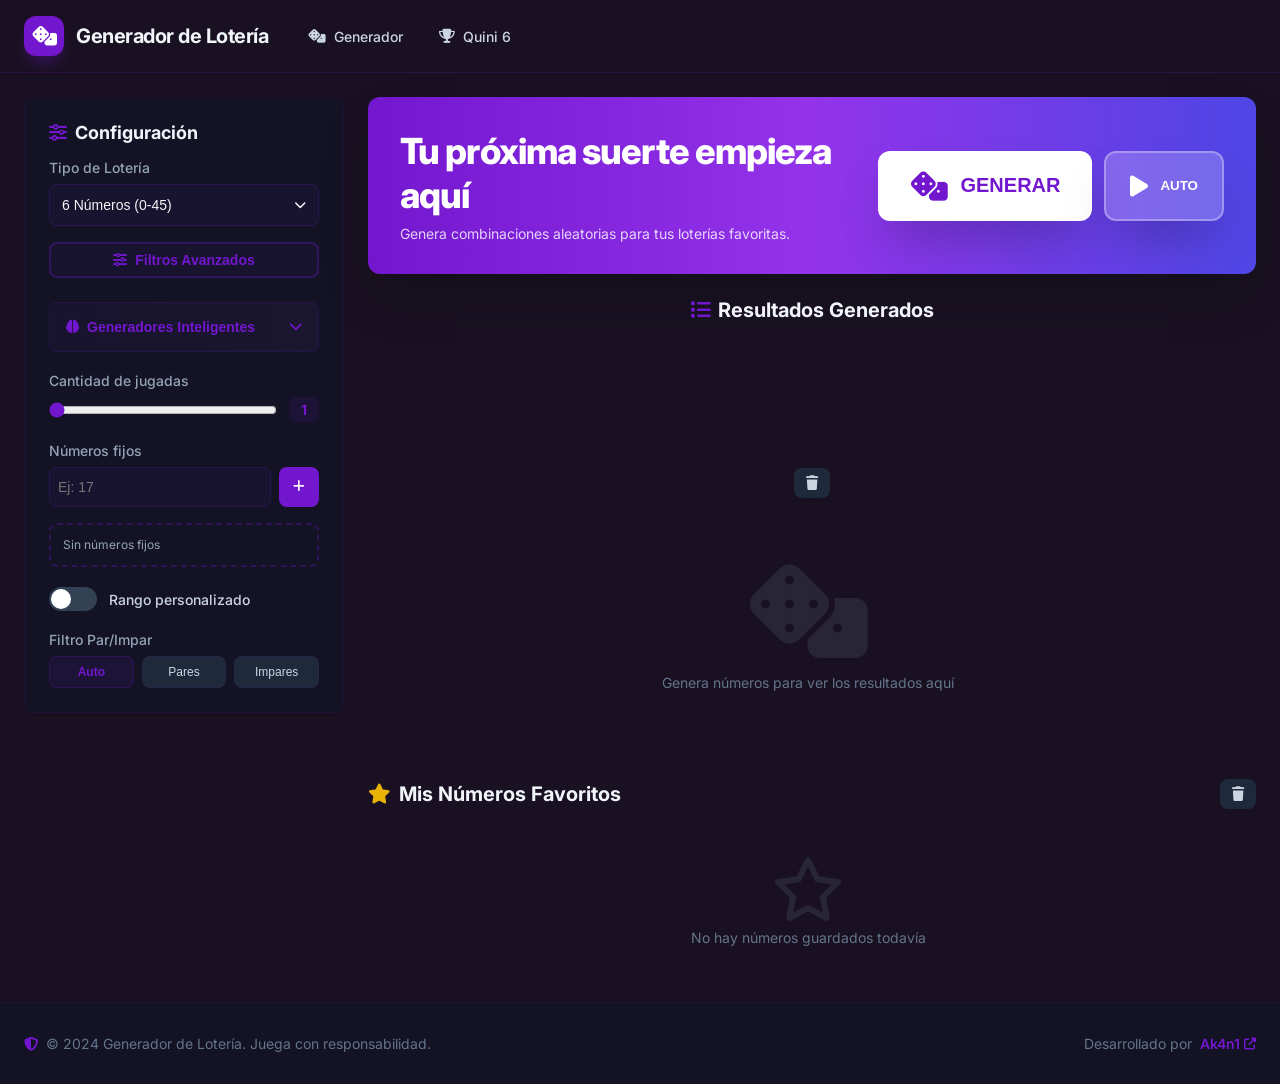
<file: index.html>
<!DOCTYPE html>
<html class="dark" lang="es">
<head>
    <meta charset="utf-8"/>
    <meta content="width=device-width, initial-scale=1.0" name="viewport"/>
    <title>Generador de Números - Lotería Argentina</title>
    
    <!-- Favicon -->
    <link rel="icon" type="image/x-icon" href="gl.ico">
    <link rel="shortcut icon" type="image/x-icon" href="gl.ico">
    
    <!-- Meta tags SEO -->
    <meta name="description" content="Generador inteligente de números para loterías argentinas. Algoritmos probabilísticos basados en datos históricos para Quini 6, Quiniela y más.">
    <meta name="keywords" content="lotería argentina, quini 6, quiniela, generador números, algoritmos probabilísticos, números inteligentes">
    <meta name="author" content="Ak4n1">
    <meta name="robots" content="index, follow">
    
    <!-- Open Graph / Facebook -->
    <meta property="og:type" content="website">
    <meta property="og:url" content="https://ak4n1.github.io/quinela-automatica/">
    <meta property="og:title" content="Generador de Números - Lotería Argentina">
    <meta property="og:description" content="Generador inteligente de números para loterías argentinas con algoritmos probabilísticos basados en datos históricos.">
    <meta property="og:image" content="https://ak4n1.github.io/quinela-automatica/gl.ico">
    
    <!-- Twitter -->
    <meta property="twitter:card" content="summary_large_image">
    <meta property="twitter:url" content="https://ak4n1.github.io/quinela-automatica/">
    <meta property="twitter:title" content="Generador de Números - Lotería Argentina">
    <meta property="twitter:description" content="Generador inteligente de números para loterías argentinas con algoritmos probabilísticos basados en datos históricos.">
    <meta property="twitter:image" content="https://ak4n1.github.io/quinela-automatica/gl.ico">
    
    <!-- Theme color -->
    <meta name="theme-color" content="#7317cf">
    <meta name="msapplication-TileColor" content="#7317cf">
    
    <link href="https://fonts.googleapis.com/css2?family=Inter:wght@400;500;600;700&display=swap" rel="stylesheet"/>
    <link rel="stylesheet" href="https://cdnjs.cloudflare.com/ajax/libs/font-awesome/6.5.1/css/all.min.css"/>
    <link rel="stylesheet" href="css/styles.css"/>
</head>
<body>
    <div class="main-container">
        <header class="header">
            <div class="header-content">
                <div class="logo-container">
                    <div class="logo-icon">
                        <i class="fas fa-dice"></i>
                    </div>
                    <h2 class="logo-text">Generador de Lotería</h2>
                </div>
                
                <!-- Navbar -->
                <nav class="nav">
                    <a href="index.html" class="nav-link">
                        <i class="fas fa-dice"></i>
                        <span>Generador</span>
                    </a>
                    <a href="quini6.html" class="nav-link">
                        <i class="fas fa-trophy"></i>
                        <span>Quini 6</span>
                    </a>
                </nav>
            </div>
        </header>

        <main class="main-content">
            <!-- Sidebar de Configuración -->
            <aside class="sidebar">
                <div class="config-card">
                    <h3 class="config-title">
                        <i class="fas fa-sliders text-primary"></i>
                        Configuración
                    </h3>
                    <div class="config-sections">
                        <!-- Tipo de Lotería -->
                        <div class="config-section">
                            <label class="config-label">Tipo de Lotería</label>
                            <div id="tipo-loteria-container"></div>
                            <!-- Botón Filtros Avanzados (solo para 6 números) -->
                            <button id="btn-filtros-avanzados" class="btn-filtros-avanzados hidden">
                                <i class="fas fa-sliders-h"></i>
                                Filtros Avanzados
                            </button>
                            
                            <!-- Generadores Inteligentes (solo para 6 números) -->
                            <div id="generadores-inteligentes" class="generadores-container hidden">
                                <div class="generadores-card">
                                    <button id="btn-toggle-generadores" class="generadores-toggle">
                                        <div class="generadores-toggle-content">
                                            <i class="fas fa-brain text-primary"></i>
                                            <h4 class="generadores-title">Generadores Inteligentes</h4>
                                        </div>
                                        <i id="icono-acordeon" class="fas fa-chevron-down text-primary generadores-chevron"></i>
                                    </button>
                                    <div id="contenido-generadores" class="generadores-content hidden">
                                        <!-- Advertencia importante -->
                                        <div class="warning-box">
                                            <div class="warning-content">
                                                <i class="fas fa-exclamation-triangle warning-icon"></i>
                                                <div class="warning-text">
                                                    <div class="warning-title">Importante:</div>
                                                    <div>Los algoritmos analizan datos históricos. Cada sorteo es independiente y aleatorio.</div>
                                                </div>
                                            </div>
                                        </div>
                                        
                                        <div class="generadores-grid">
                                            <button id="btn-frecuencia-alta" class="btn-generador" title="Números que salen más seguido">
                                                <i class="fas fa-fire text-red-500"></i> Números Calientes
                                            </button>
                                            <button id="btn-frecuencia-baja" class="btn-generador" title="Números que salen menos">
                                                <i class="fas fa-icicles text-blue-400"></i> Números Fríos
                                            </button>
                                            <button id="btn-temporal-ascendente" class="btn-generador" title="Números en tendencia ascendente">
                                                <i class="fas fa-arrow-trend-up text-green-500"></i> Tendencia Ascendente
                                            </button>
                                            <button id="btn-temporal-descendente" class="btn-generador" title="Números en tendencia descendente">
                                                <i class="fas fa-arrow-trend-down text-red-400"></i> Tendencia Descendente
                                            </button>
                                            <button id="btn-distribucion" class="btn-generador" title="Distribución balanceada por rangos">
                                                <i class="fas fa-scale-balanced text-purple-500"></i> Distribución Balanceada
                                            </button>
                                            <button id="btn-hibrido-equilibrado" class="btn-generador" title="Combina frecuencia + temporal + distribución">
                                                <i class="fas fa-bullseye text-primary"></i> Híbrido Equilibrado
                                            </button>
                                            <button id="btn-hibrido-agresivo" class="btn-generador" title="Prioriza tendencias recientes">
                                                <i class="fas fa-rocket text-orange-500"></i> Híbrido Agresivo
                                            </button>
                                            <button id="btn-anti-crowd" class="btn-generador" title="Evita patrones comunes para reducir competencia">
                                                <i class="fas fa-user-ninja text-indigo-500"></i> Anti-Multitud
                                            </button>
                                        </div>
                                        <div id="loading-generador" class="loading-generador hidden">
                                            <i class="fas fa-spinner fa-spin"></i>
                                            Generando números inteligentes...
                                        </div>
                                    </div>
                                </div>
                            </div>
                        </div>

                        <!-- Cantidad de Jugadas -->
                        <div class="config-section">
                            <label class="config-label">Cantidad de jugadas</label>
                            <div class="slider-container">
                                <input id="cantidad-jugadas" class="slider" max="50" min="1" type="range" value="1"/>
                                <span id="cantidad-display" class="slider-value">1</span>
                            </div>
                        </div>

                        <!-- Números Fijos -->
                        <div class="config-section">
                            <label class="config-label">Números fijos</label>
                            <div class="numeros-fijos-input">
                                <input id="input-numero-fijo" type="text" placeholder="Ej: 17" class="numero-fijo-input"/>
                                <button id="btn-agregar-fijo" class="btn-agregar-fijo">
                                    <i class="fas fa-plus"></i>
                                </button>
                            </div>
                            <div id="lista-numeros-fijos" class="numeros-fijos-lista">
                                <span class="numeros-fijos-empty">Sin números fijos</span>
                            </div>
                        </div>

                        <!-- Rango Personalizado -->
                        <div class="config-section">
                            <label class="checkbox-container">
                                <input id="usar-rango" class="checkbox-input" type="checkbox"/>
                                <span class="checkbox-slider"></span>
                                <span class="checkbox-label">Rango personalizado</span>
                            </label>
                            <div id="rango-container" class="rango-inputs hidden">
                                <div class="flex items-center gap-2">
                                    <span class="text-xs text-slate-500 dark:text-slate-400 w-12">Desde:</span>
                                    <input id="rango-min" type="number" placeholder="Mín" class="rango-input"/>
                                </div>
                                <div class="flex items-center gap-2">
                                    <span class="text-xs text-slate-500 dark:text-slate-400 w-12">Hasta:</span>
                                    <input id="rango-max" type="number" placeholder="Máx" class="rango-input"/>
                                </div>
                            </div>
                        </div>

                        <!-- Filtro Par/Impar -->
                        <div class="config-section">
                            <label class="config-label">Filtro Par/Impar</label>
                            <div class="filtro-buttons">
                                <button id="filtro-auto" class="filtro-btn filtro-active">Auto</button>
                                <button id="filtro-pares" class="filtro-btn">Pares</button>
                                <button id="filtro-impares" class="filtro-btn">Impares</button>
                            </div>
                        </div>
                    </div>
                </div>
            </aside>

            <section class="main-section">
                <!-- Hero Section -->
                <div class="hero">
                    <div class="hero-content">
                        <h1 class="hero-title">Tu próxima suerte empieza aquí</h1>
                        <p class="hero-subtitle">Genera combinaciones aleatorias para tus loterías favoritas.</p>
                    </div>
                    <div class="hero-buttons">
                        <button id="btn-generar" class="btn-primary">
                            <i class="fas fa-dice hero-icon"></i>
                            GENERAR
                        </button>
                        <button id="btn-auto-generar" class="btn-secondary">
                            <i id="auto-icon" class="fas fa-play auto-icon"></i>
                            <span id="auto-text">AUTO</span>
                        </button>
                    </div>
                </div>

                <!-- Resultados -->
                <div class="results-section" >
                    <div class="results-header">
                        <h3 class="results-title">
                            <i class="fas fa-list text-primary"></i>
                            Resultados Generados
                        </h3>
                        <button id="btn-limpiar" class="btn-action">
                            <i class="fas fa-trash"></i>
                        </button>
                    </div>
                    <div id="resultados-container" class="results-container custom-scrollbar" >
                        <div class="empty-state">
                            <i class="fas fa-dice empty-icon"></i>
                            <p>Genera números para ver los resultados aquí</p>
                        </div>
                    </div>
                </div>

                <!-- Favoritos -->
                <div class="favorites-section">
                    <div class="results-header favorites-header">
                        <h3 class="results-title">
                            <i class="fas fa-star star-icon"></i>
                            Mis Números Favoritos
                        </h3>
                        <button id="btn-limpiar-guardados" class="btn-action"><i class="fas fa-trash"></i></button>
                    </div>
                    <div id="guardados-container" class="favorites-container custom-scrollbar">
                        <div class="empty-state">
                            <i class="far fa-star empty-icon"></i>
                            <p>No hay números guardados todavía</p>
                        </div>
                    </div>
                </div>
            </section>
        </main>

        <footer class="footer">
            <div class="footer-content">
                <div class="footer-text">
                    <i class="fas fa-shield-alt text-primary"></i>
                    © 2024 Generador de Lotería. Juega con responsabilidad.
                </div>
                <div class="footer-text">
                    Desarrollado por 
                    <a href="https://ak4n1.site" target="_blank" rel="noopener noreferrer" class="footer-link">
                        Ak4n1
                        <i class="fas fa-external-link-alt text-xs"></i>
                    </a>
                </div>
            </div>
        </footer>
    </div>

    <script type="module" src="js/main.js"></script>
</body>
</html>
</file>
<file: css/styles.css>
/* Reset y base */
* {
    margin: 0;
    padding: 0;
    box-sizing: border-box;
}

html {
    background-color: #191121;
}

html.dark {
    background-color: #191121;
}

body {
    font-family: 'Inter', sans-serif;
    background-color: #f7f6f8;
    color: #0f172a;
    min-height: 100vh;
}

.dark body {
    background-color: #191121;
    color: #f1f5f9;
}

/* Variables CSS */
:root {
    --primary: #7317cf;
    --background-dark: #191121;
    --background-light: #f7f6f8;
    --slate-50: #f8fafc;
    --slate-100: #f1f5f9;
    --slate-200: #e2e8f0;
    --slate-300: #cbd5e1;
    --slate-400: #94a3b8;
    --slate-500: #64748b;
    --slate-600: #475569;
    --slate-700: #334155;
    --slate-800: #1e293b;
    --slate-900: #0f172a;
    --yellow-50: #fefce8;
    --yellow-200: #fde047;
    --yellow-400: #facc15;
    --yellow-600: #ca8a04;
    --yellow-700: #a16207;
    --yellow-800: #854d0e;
    --yellow-900: #713f12;
    --orange-500: #f97316;
    --red-400: #f87171;
    --red-500: #ef4444;
    --green-500: #22c55e;
    --blue-400: #60a5fa;
    --purple-500: #a855f7;
    --purple-600: #9333ea;
    --indigo-500: #6366f1;
    --indigo-600: #4f46e5;
}

/* Scrollbar personalizado */
.custom-scrollbar::-webkit-scrollbar { 
    width: 6px; 
}

.custom-scrollbar::-webkit-scrollbar-track { 
    background: transparent; 
}

.custom-scrollbar::-webkit-scrollbar-thumb { 
    background: #362447; 
    border-radius: 10px; 
}

/* Animaciones */
@keyframes slideIn {
    from { transform: translateX(100%); opacity: 0; }
    to { transform: translateX(0); opacity: 1; }
}

@keyframes slideOut {
    from { transform: translateX(0); opacity: 1; }
    to { transform: translateX(100%); opacity: 0; }
}

/* Layout principal */
.main-container {
    position: relative;
    display: flex;
    min-height: 100vh;
    width: 100%;
    flex-direction: column;
    overflow-x: hidden;
}

.header {
    display: flex;
    align-items: center;
    border-bottom: 1px solid rgba(115, 23, 207, 0.2);
    background-color: var(--background-light);
    padding: 1rem 1.5rem;
    position: sticky;
    top: 0;
    z-index: 50;
    backdrop-filter: blur(12px);
}

.dark .header {
    background-color: var(--background-dark);
}

.header-content {
    display: flex;
    align-items: center;
    gap: 1.5rem;
}

.logo-container {
    display: flex;
    align-items: center;
    gap: 0.75rem;
}

.logo-icon {
    display: flex;
    height: 2.5rem;
    width: 2.5rem;
    align-items: center;
    justify-content: center;
    border-radius: 0.75rem;
    background-color: var(--primary);
    color: white;
    box-shadow: 0 10px 15px -3px rgba(115, 23, 207, 0.3);
    font-size: 1.25rem;
}

.logo-text {
    font-size: 1.25rem;
    font-weight: 700;
    letter-spacing: -0.025em;
    color: var(--slate-900);
}

.dark .logo-text {
    color: var(--slate-100);
}

/* Navegación */
.nav {
    display: flex;
    align-items: center;
    gap: 0.25rem;
}

.nav-link {
    display: flex;
    align-items: center;
    gap: 0.5rem;
    padding: 0.5rem 1rem;
    color: var(--slate-700);
    text-decoration: none;
    border-radius: 0.5rem;
    font-weight: 500;
    font-size: 0.875rem;
    transition: all 0.2s;
}

.dark .nav-link {
    color: var(--slate-300);
}

.nav-link:hover {
    background-color: rgba(115, 23, 207, 0.1);
    color: var(--primary);
}

/* Contenido principal */
.main-content {
    flex: 1;
    display: flex;
    flex-direction: column;
    gap: 1.5rem;
    padding: 1.5rem;
    max-width: 1600px;
    margin: 0 auto;
    width: 100%;
}

@media (min-width: 1024px) {
    .main-content {
        flex-direction: row;
    }
}

/* Sidebar */
.sidebar {
    width: 100%;
    display: flex;
    flex-direction: column;
    gap: 1.5rem;
}

@media (min-width: 1024px) {
    .sidebar {
        width: 20rem;
    }
}

/* Sección principal */
.main-section {
    flex: 1;
    display: flex;
    flex-direction: column;
    gap: 1.5rem;
}

/* Hero section */
.hero {
    border-radius: 0.75rem;
    background: linear-gradient(to right, var(--primary), #9333ea, #4f46e5);
    padding: 2rem;
    display: flex;
    flex-direction: column;
    align-items: center;
    justify-content: space-between;
    gap: 1.5rem;
    box-shadow: 0 25px 50px -12px rgba(0, 0, 0, 0.25);
    position: relative;
    overflow: hidden;
}

@media (min-width: 768px) {
    .hero {
        flex-direction: row;
    }
}

.hero::before {
    content: '';
    position: absolute;
    inset: 0;
    background-image: url('https://www.transparenttextures.com/patterns/cubes.png');
    opacity: 0.1;
}

.hero-content {
    position: relative;
    z-index: 10;
    display: flex;
    flex-direction: column;
    gap: 0.5rem;
    max-width: 28rem;
}

.hero-title {
    font-size: 1.875rem;
    font-weight: 800;
    color: white;
    letter-spacing: -0.025em;
}

@media (min-width: 768px) {
    .hero-title {
        font-size: 2.25rem;
    }
}

.hero-subtitle {
    color: rgba(255, 255, 255, 0.8);
    font-size: 0.875rem;
}

.hero-buttons {
    position: relative;
    z-index: 10;
    display: flex;
    flex-direction: column;
    gap: 0.75rem;
}

@media (min-width: 640px) {
    .hero-buttons {
        flex-direction: row;
    }
}

/* Botones */
.btn-primary {
    display: flex;
    align-items: center;
    gap: 0.75rem;
    padding: 1.25rem 2rem;
    background-color: white;
    color: var(--primary);
    border: none;
    border-radius: 0.75rem;
    box-shadow: 0 25px 50px -12px rgba(0, 0, 0, 0.25);
    font-weight: 900;
    font-size: 1.25rem;
    cursor: pointer;
    transition: transform 0.2s;
}

.btn-primary:hover {
    transform: scale(1.05);
}

.btn-secondary {
    display: flex;
    align-items: center;
    gap: 0.75rem;
    padding: 1.25rem 1.5rem;
    background-color: rgba(255, 255, 255, 0.2);
    backdrop-filter: blur(4px);
    color: white;
    border: 2px solid rgba(255, 255, 255, 0.3);
    border-radius: 0.75rem;
    box-shadow: 0 25px 50px -12px rgba(0, 0, 0, 0.25);
    font-weight: 700;
    cursor: pointer;
    transition: all 0.2s;
}

.btn-secondary:hover {
    background-color: rgba(255, 255, 255, 0.3);
}

/* Cards de configuración */
.config-card {
    background-color: white;
    border: 1px solid var(--slate-200);
    border-radius: 0.75rem;
    padding: 1.5rem;
    box-shadow: 0 1px 3px 0 rgba(0, 0, 0, 0.1);
}

.dark .config-card {
    background-color: rgba(15, 23, 42, 0.5);
    border-color: rgba(115, 23, 207, 0.1);
}

.config-title {
    font-size: 1.125rem;
    font-weight: 700;
    color: var(--slate-900);
    margin-bottom: 1rem;
    display: flex;
    align-items: center;
    gap: 0.5rem;
}

.dark .config-title {
    color: var(--slate-100);
}

.config-sections {
    display: flex;
    flex-direction: column;
    gap: 1.25rem;
}

.config-section {
    display: flex;
    flex-direction: column;
    gap: 0.5rem;
}

.config-label {
    font-size: 0.875rem;
    font-weight: 500;
    color: var(--slate-500);
}

.dark .config-label {
    color: var(--slate-400);
}

/* Botón Filtros Avanzados */
.btn-filtros-avanzados {
    margin-top: 0.5rem;
    padding: 0.5rem 1rem;
    border-radius: 0.5rem;
    border: 2px solid rgba(115, 23, 207, 0.3);
    background-color: rgba(115, 23, 207, 0.05);
    color: var(--primary);
    font-size: 0.875rem;
    font-weight: 600;
    cursor: pointer;
    transition: all 0.2s;
    display: flex;
    align-items: center;
    justify-content: center;
    gap: 0.5rem;
}

.btn-filtros-avanzados:hover {
    background-color: rgba(115, 23, 207, 0.1);
}

/* Generadores Inteligentes */
.generadores-container {
    margin-top: 1rem;
}

.generadores-card {
    border: 1px solid rgba(115, 23, 207, 0.2);
    border-radius: 0.5rem;
    overflow: hidden;
}

.generadores-toggle {
    width: 100%;
    padding: 1rem;
    background: linear-gradient(to right, rgba(115, 23, 207, 0.05), rgba(168, 85, 247, 0.05));
    border: none;
    cursor: pointer;
    transition: all 0.2s;
    display: flex;
    align-items: center;
    justify-content: space-between;
    text-align: left;
}

.generadores-toggle:hover {
    background: linear-gradient(to right, rgba(115, 23, 207, 0.1), rgba(168, 85, 247, 0.1));
}

.generadores-toggle-content {
    display: flex;
    align-items: center;
    gap: 0.5rem;
}

.generadores-title {
    font-size: 0.875rem;
    font-weight: 700;
    color: var(--primary);
}

.generadores-chevron {
    transition: transform 0.2s;
}

.generadores-content {
    border-top: 1px solid rgba(115, 23, 207, 0.2);
    padding: 1rem;
    background-color: white;
}

.dark .generadores-content {
    background-color: rgba(30, 41, 59, 0.5);
}

/* Advertencia */
.warning-box {
    margin-bottom: 1rem;
    padding: 0.75rem;
    background-color: var(--yellow-50);
    border: 1px solid var(--yellow-200);
    border-radius: 0.5rem;
}

.dark .warning-box {
    background-color: rgba(113, 63, 18, 0.2);
    border-color: rgba(161, 98, 7, 0.5);
}

.warning-content {
    display: flex;
    align-items: flex-start;
    gap: 0.5rem;
}

.warning-icon {
    color: var(--yellow-600);
    margin-top: 0.125rem;
    font-size: 0.875rem;
}

.dark .warning-icon {
    color: var(--yellow-400);
}

.warning-text {
    font-size: 0.75rem;
    color: var(--yellow-800);
}

.dark .warning-text {
    color: var(--yellow-200);
}

.warning-title {
    font-weight: 600;
    margin-bottom: 0.25rem;
}

/* Grid de generadores */
.generadores-grid {
    display: grid;
    grid-template-columns: 1fr;
    gap: 0.5rem;
}

.btn-generador {
    padding: 0.5rem;
    font-size: 0.75rem;
    font-weight: 500;
    border-radius: 0.5rem;
    border: 1px solid rgba(115, 23, 207, 0.2);
    background-color: white;
    cursor: pointer;
    transition: all 0.2s;
    display: flex;
    align-items: center;
    gap: 0.5rem;
    text-align: left;
    color: var(--slate-700);
}

.dark .btn-generador {
    background-color: var(--slate-800);
    border-color: rgba(115, 23, 207, 0.1);
    color: var(--slate-300);
}

.btn-generador:hover {
    background-color: rgba(115, 23, 207, 0.05);
}

.dark .btn-generador:hover {
    background-color: rgba(115, 23, 207, 0.1);
    color: var(--primary);
}

.loading-generador {
    margin-top: 0.5rem;
    font-size: 0.75rem;
    color: var(--primary);
    display: flex;
    align-items: center;
    gap: 0.5rem;
}

/* Slider */
.slider-container {
    display: flex;
    align-items: center;
    gap: 0.75rem;
}

.slider {
    flex: 1;
    accent-color: var(--primary);
}

.slider-value {
    font-size: 0.875rem;
    font-weight: 700;
    background-color: rgba(115, 23, 207, 0.1);
    color: var(--primary);
    padding: 0.25rem 0.75rem;
    border-radius: 0.375rem;
}

/* Números Fijos */
.numeros-fijos-input {
    display: flex;
    gap: 0.5rem;
    margin-bottom: 0.5rem;
}

.numero-fijo-input {
    flex: 1;
    border-radius: 0.5rem;
    border: 1px solid var(--slate-200);
    background-color: var(--slate-50);
    padding: 0.5rem;
    font-size: 0.875rem;
    outline: none;
    transition: all 0.2s;
    color: var(--slate-900);
}

.dark .numero-fijo-input {
    border-color: rgba(115, 23, 207, 0.2);
    background-color: rgba(115, 23, 207, 0.05);
    color: var(--slate-100);
}

.numero-fijo-input:focus {
    border-color: var(--primary);
    box-shadow: 0 0 0 3px rgba(115, 23, 207, 0.1);
}

.btn-agregar-fijo {
    width: 2.5rem;
    height: 2.5rem;
    display: flex;
    align-items: center;
    justify-content: center;
    border-radius: 0.5rem;
    background-color: var(--primary);
    color: white;
    border: none;
    font-weight: 700;
    cursor: pointer;
    transition: all 0.2s;
    flex-shrink: 0;
}

.btn-agregar-fijo:hover {
    background-color: rgba(115, 23, 207, 0.9);
}

.numeros-fijos-lista {
    display: flex;
    flex-wrap: wrap;
    gap: 0.5rem;
    padding: 0.75rem;
    min-height: 2.75rem;
    border-radius: 0.5rem;
    border: 2px dashed var(--slate-300);
}

.dark .numeros-fijos-lista {
    border-color: rgba(115, 23, 207, 0.3);
}

.numeros-fijos-empty {
    font-size: 0.75rem;
    color: var(--slate-400);
}

/* Checkbox personalizado */
.checkbox-container {
    position: relative;
    display: inline-flex;
    align-items: center;
    cursor: pointer;
}

.checkbox-input {
    position: absolute;
    opacity: 0;
    cursor: pointer;
}

.checkbox-slider {
    position: relative;
    width: 3rem;
    height: 1.5rem;
    background-color: var(--slate-300);
    border-radius: 1rem;
    transition: all 0.2s;
    margin-right: 0.75rem;
}

.dark .checkbox-slider {
    background-color: var(--slate-700);
}

.checkbox-slider::before {
    content: '';
    position: absolute;
    height: 1.25rem;
    width: 1.25rem;
    left: 0.125rem;
    bottom: 0.125rem;
    background-color: white;
    border-radius: 50%;
    transition: all 0.2s;
}

.checkbox-input:checked + .checkbox-slider {
    background-color: var(--primary);
}

.checkbox-input:checked + .checkbox-slider::before {
    transform: translateX(1.5rem);
}

.checkbox-label {
    font-size: 0.875rem;
    font-weight: 500;
    color: var(--slate-700);
}

.dark .checkbox-label {
    color: var(--slate-300);
}

/* Inputs de rango */
.rango-inputs {
    display: grid;
    grid-template-columns: 1fr 1fr;
    gap: 0.5rem;
    margin-top: 0.5rem;
}

.rango-input {
    padding: 0.5rem;
    border: 1px solid var(--slate-200);
    border-radius: 0.5rem;
    background-color: var(--slate-50);
    font-size: 0.875rem;
    outline: none;
    transition: all 0.2s;
    color: var(--slate-900);
}

.dark .rango-input {
    border-color: rgba(115, 23, 207, 0.2);
    background-color: rgba(115, 23, 207, 0.05);
    color: var(--slate-100);
}

.rango-input:focus {
    border-color: var(--primary);
    box-shadow: 0 0 0 3px rgba(115, 23, 207, 0.1);
}

.filtro-buttons {
    display: grid;
    grid-template-columns: 1fr 1fr 1fr;
    gap: 0.5rem;
}

.filtro-btn {
    padding: 0.5rem;
    border-radius: 0.5rem;
    font-size: 0.75rem;
    font-weight: 700;
    border: 1px solid var(--slate-200);
    cursor: pointer;
    transition: all 0.2s;
    color: var(--slate-600);
    background-color: white;
    text-align: center;
}

.dark .filtro-btn {
    border-color: rgba(115, 23, 207, 0.1);
    background-color: var(--slate-800);
    color: var(--slate-300);
}

.filtro-btn:hover {
    background-color: rgba(115, 23, 207, 0.05);
    color: var(--slate-900);
}

.dark .filtro-btn:hover {
    background-color: rgba(115, 23, 207, 0.1);
    color: var(--primary);
}

.filtro-active {
    background-color: rgba(115, 23, 207, 0.1);
    color: var(--primary);
    border-color: rgba(115, 23, 207, 0.2);
}

/* Sección de resultados */
.results-section {
    flex: 1;
    display: flex;
    flex-direction: column;
    gap: 1rem;
    min-height: 200px;
}

.results-header {
    display: flex;
    align-items: center;
    justify-content: space-between;
}

.results-title {
    font-size: 1.25rem;
    font-weight: 700;
    display: flex;
    align-items: center;
    gap: 0.5rem;
    color: var(--slate-900);
}

.dark .results-title {
    color: var(--slate-100);
}

.results-container {
    display: grid;
    grid-template-columns: 1fr;
    gap: 1rem;
    overflow-y: auto;
    max-height: 600px;
    min-height: 100px;
    padding-right: 0.5rem;
}

/* Scrollbar personalizado */
.results-container::-webkit-scrollbar {
    width: 6px;
}

.results-container::-webkit-scrollbar-track {
    background: transparent;
}

.results-container::-webkit-scrollbar-thumb {
    background: #362447;
    border-radius: 10px;
}

/* Card de resultado */
.result-card {
    padding: 1.5rem;
    border-radius: 0.75rem;
    background-color: white;
    border: 1px solid var(--slate-200);
    display: flex;
    flex-direction: column;
    justify-content: space-between;
    gap: 1rem;
    transition: all 0.2s;
}

.dark .result-card {
    background-color: var(--slate-900);
    border-color: rgba(115, 23, 207, 0.1);
}

.result-card:hover {
    border-color: rgba(115, 23, 207, 0.4);
}

@media (min-width: 1280px) {
    .result-card {
        flex-direction: row;
        align-items: center;
    }
}

.result-content {
    display: flex;
    flex-direction: column;
    gap: 0.25rem;
    flex: 1;
}

.result-badge {
    font-size: 0.75rem;
    font-weight: 700;
    color: var(--primary);
    letter-spacing: 0.1em;
    text-transform: uppercase;
}

.result-numbers {
    display: flex;
    flex-wrap: wrap;
    gap: 0.75rem;
    margin-top: 0.5rem;
}

.number-ball {
    height: 3rem;
    width: 3rem;
    border-radius: 50%;
    border: 2px solid var(--primary);
    background-color: rgba(115, 23, 207, 0.05);
    display: flex;
    align-items: center;
    justify-content: center;
    font-size: 1.125rem;
    font-weight: 900;
    color: var(--primary);
    box-shadow: inset 0 2px 4px 0 rgba(0, 0, 0, 0.06);
}

.result-actions {
    display: flex;
    align-items: center;
    gap: 0.5rem;
    flex-wrap: wrap;
}

/* Botones de acción */
.btn-action {
    padding: 0.5rem 0.75rem;
    border-radius: 0.5rem;
    background-color: var(--slate-100);
    color: var(--slate-700);
    border: none;
    font-size: 0.875rem;
    font-weight: 700;
    cursor: pointer;
    transition: all 0.2s;
    display: flex;
    align-items: center;
    gap: 0.5rem;
}

.dark .btn-action {
    background-color: var(--slate-800);
    color: var(--slate-300);
}

.btn-action:hover {
    background-color: rgba(115, 23, 207, 0.1);
    color: var(--primary);
}

.btn-save {
    padding: 0.5rem 1rem;
    border-radius: 0.5rem;
    background-color: rgba(115, 23, 207, 0.1);
    color: var(--primary);
    border: none;
    font-size: 0.875rem;
    font-weight: 700;
    cursor: pointer;
    transition: all 0.2s;
    display: flex;
    align-items: center;
    gap: 0.5rem;
}

.btn-save:hover {
    background-color: var(--primary);
    color: white;
}

/* Estado vacío */
.empty-state {
    text-align: center;
    padding: 3rem 0;
    color: var(--slate-400);
    grid-column: 1 / -1;
}

.empty-icon {
    font-size: 6rem;
    margin-bottom: 1rem;
    display: block;
    opacity: 0.3;
}

.empty-state p {
    font-size: 0.875rem;
}

/* Iconos específicos */
.hero-icon {
    font-size: 1.875rem;
}

.auto-icon {
    font-size: 1.5rem;
}

.star-icon {
    color: #eab308;
}

/* Sección de favoritos */
.favorites-section {
    margin-top: 1rem;
}

.favorites-header {
    margin-bottom: 1rem;
}

.favorites-container {
    display: grid;
    grid-template-columns: repeat(auto-fit, minmax(300px, 1fr));
    gap: 1rem;
    overflow-y: auto;
    max-height: 600px;
    min-height: 100px;
    padding-right: 0.5rem;
}

.favorites-container::-webkit-scrollbar {
    width: 6px;
}

.favorites-container::-webkit-scrollbar-track {
    background: transparent;
}

.favorites-container::-webkit-scrollbar-thumb {
    background: #362447;
    border-radius: 10px;
}

/* Utilidades */
.text-primary { color: var(--primary); }
.text-slate-400 { color: var(--slate-400); }
.text-slate-700 { color: var(--slate-700); }
.text-slate-900 { color: var(--slate-900); }
.text-red-500 { color: var(--red-500); }
.text-blue-400 { color: var(--blue-400); }
.text-green-500 { color: var(--green-500); }
.text-red-400 { color: var(--red-400); }
.text-purple-500 { color: var(--purple-500); }
.text-orange-500 { color: var(--orange-500); }
.text-indigo-500 { color: var(--indigo-500); }

.bg-primary { background-color: var(--primary); }
.bg-white { background-color: white; }

.hidden { display: none !important; }
.flex { display: flex !important; }
.grid { display: grid !important; }

.gap-1 { gap: 0.25rem; }
.gap-2 { gap: 0.5rem; }
.gap-3 { gap: 0.75rem; }
.gap-4 { gap: 1rem; }
.gap-6 { gap: 1.5rem; }

.p-2 { padding: 0.5rem; }
.p-4 { padding: 1rem; }
.p-6 { padding: 1.5rem; }

.rounded { border-radius: 0.25rem; }
.rounded-lg { border-radius: 0.5rem; }
.rounded-xl { border-radius: 0.75rem; }

.font-bold { font-weight: 700; }
.font-black { font-weight: 900; }

.text-sm { font-size: 0.875rem; }
.text-lg { font-size: 1.125rem; }
.text-xl { font-size: 1.25rem; }
.text-2xl { font-size: 1.5rem; }

/* Responsive */
@media (max-width: 768px) {
    .main-content {
        padding: 1rem;
    }
    
    .hero {
        padding: 1.5rem;
    }
    
    .hero-title {
        font-size: 1.5rem;
    }
    
    .result-card {
        padding: 1rem;
    }
    
    .number-ball {
        height: 2.5rem;
        width: 2.5rem;
        font-size: 1rem;
    }
}
/* Footer */
.footer {
    margin-top: auto;
    border-top: 1px solid var(--slate-200);
    background-color: white;
    padding: 2rem 1.5rem;
}

.dark .footer {
    border-color: rgba(115, 23, 207, 0.1);
    background-color: rgba(15, 23, 42, 0.5);
}

.footer-content {
    max-width: 1600px;
    margin: 0 auto;
    display: flex;
    flex-direction: column;
    justify-content: space-between;
    align-items: center;
    gap: 1.5rem;
}

@media (min-width: 768px) {
    .footer-content {
        flex-direction: row;
    }
}

.footer-text {
    display: flex;
    align-items: center;
    gap: 0.5rem;
    color: var(--slate-500);
    font-size: 0.875rem;
}

.footer-link {
    color: var(--primary);
    text-decoration: none;
    font-weight: 600;
    transition: all 0.2s;
    display: flex;
    align-items: center;
    gap: 0.25rem;
}

.footer-link:hover {
    color: rgba(115, 23, 207, 0.8);
}

/* Chips de números fijos */
.numero-fijo-chip {
    display: inline-flex;
    align-items: center;
    gap: 0.5rem;
    padding: 0.25rem 0.75rem;
    background-color: rgba(115, 23, 207, 0.1);
    color: var(--primary);
    border-radius: 9999px;
    font-size: 0.75rem;
    font-weight: 600;
}

.numero-fijo-chip button {
    background: none;
    border: none;
    color: var(--primary);
    cursor: pointer;
    padding: 0;
    margin-left: 0.25rem;
    font-size: 0.75rem;
    opacity: 0.7;
    transition: opacity 0.2s;
}

.numero-fijo-chip button:hover {
    opacity: 1;
}

/* Tipo de lotería selector */
.tipo-selector {
    display: grid;
    grid-template-columns: 1fr 1fr;
    gap: 0.5rem;
    background-color: var(--slate-100);
    padding: 0.25rem;
    border-radius: 0.5rem;
}

.dark .tipo-selector {
    background-color: var(--slate-800);
}

.tipo-btn {
    padding: 0.5rem 0.75rem;
    border-radius: 0.375rem;
    font-size: 0.875rem;
    font-weight: 500;
    border: none;
    cursor: pointer;
    transition: all 0.2s;
    color: var(--slate-600);
    background: transparent;
    text-align: center;
}

.dark .tipo-btn {
    color: var(--slate-300);
}

.tipo-btn:hover {
    color: var(--slate-900);
}

.dark .tipo-btn:hover {
    color: var(--slate-100);
}

.tipo-active {
    background-color: white;
    color: var(--primary);
    box-shadow: 0 1px 3px 0 rgba(0, 0, 0, 0.1);
}

.dark .tipo-active {
    background-color: var(--slate-700);
}

/* Modal para generadores inteligentes */
.modal-overlay {
    position: fixed;
    inset: 0;
    background-color: rgba(0, 0, 0, 0.5);
    display: flex;
    align-items: center;
    justify-content: center;
    z-index: 1000;
    padding: 1rem;
}

.modal-content {
    background-color: white;
    border-radius: 1rem;
    padding: 2rem;
    max-width: 500px;
    width: 100%;
    max-height: 90vh;
    overflow-y: auto;
    position: relative;
}

.dark .modal-content {
    background-color: var(--slate-900);
    border: 1px solid rgba(115, 23, 207, 0.2);
}

.modal-header {
    display: flex;
    align-items: center;
    justify-content: space-between;
    margin-bottom: 1.5rem;
}

.modal-title {
    font-size: 1.25rem;
    font-weight: 700;
    color: var(--slate-900);
}

.dark .modal-title {
    color: var(--slate-100);
}

.modal-close {
    background: none;
    border: none;
    font-size: 1.5rem;
    color: var(--slate-400);
    cursor: pointer;
    padding: 0.25rem;
    border-radius: 0.25rem;
    transition: all 0.2s;
}

.modal-close:hover {
    color: var(--slate-600);
    background-color: var(--slate-100);
}

.dark .modal-close:hover {
    color: var(--slate-300);
    background-color: var(--slate-800);
}

.modal-body {
    margin-bottom: 1.5rem;
}

.modal-section {
    margin-bottom: 1rem;
}

.modal-section-title {
    font-size: 0.875rem;
    font-weight: 600;
    color: var(--primary);
    margin-bottom: 0.5rem;
}

.modal-section-content {
    font-size: 0.875rem;
    color: var(--slate-600);
    line-height: 1.5;
}

.dark .modal-section-content {
    color: var(--slate-300);
}

.modal-numbers {
    display: flex;
    flex-wrap: wrap;
    gap: 0.5rem;
    margin: 1rem 0;
}

.modal-number {
    height: 2.5rem;
    width: 2.5rem;
    border-radius: 50%;
    border: 2px solid var(--primary);
    background-color: rgba(115, 23, 207, 0.05);
    display: flex;
    align-items: center;
    justify-content: center;
    font-size: 0.875rem;
    font-weight: 700;
    color: var(--primary);
}

.modal-actions {
    display: flex;
    gap: 0.75rem;
    justify-content: flex-end;
}

.modal-btn {
    padding: 0.5rem 1rem;
    border-radius: 0.5rem;
    font-size: 0.875rem;
    font-weight: 600;
    cursor: pointer;
    transition: all 0.2s;
    border: none;
}

.modal-btn-primary {
    background-color: var(--primary);
    color: white;
}

.modal-btn-primary:hover {
    background-color: rgba(115, 23, 207, 0.9);
}

.modal-btn-secondary {
    background-color: var(--slate-100);
    color: var(--slate-700);
}

.dark .modal-btn-secondary {
    background-color: var(--slate-800);
    color: var(--slate-300);
}

.modal-btn-secondary:hover {
    background-color: var(--slate-200);
}

.dark .modal-btn-secondary:hover {
    background-color: var(--slate-700);
}

/* Animaciones para acordeón */
.generadores-chevron.rotated {
    transform: rotate(180deg);
}

/* Estilos para auto-shuffle */
.auto-shuffle-active {
    background-color: var(--green-500) !important;
    color: white !important;
}

.auto-shuffle-active:hover {
    background-color: rgba(34, 197, 94, 0.9) !important;
}

/* Estilos para botones de shuffle */
.btn-shuffle {
    padding: 0.5rem 0.75rem;
    border-radius: 0.5rem;
    background-color: var(--slate-100);
    color: var(--slate-700);
    border: none;
    font-size: 0.875rem;
    font-weight: 700;
    cursor: pointer;
    transition: all 0.2s;
    display: flex;
    align-items: center;
    gap: 0.5rem;
}

.dark .btn-shuffle {
    background-color: var(--slate-800);
    color: var(--slate-300);
}

.btn-shuffle:hover {
    background-color: rgba(115, 23, 207, 0.1);
    color: var(--primary);
}

/* Estilos para botones de auto-shuffle */
.btn-auto-shuffle {
    padding: 0.5rem 0.75rem;
    border-radius: 0.5rem;
    font-size: 0.875rem;
    font-weight: 700;
    cursor: pointer;
    transition: all 0.2s;
    display: flex;
    align-items: center;
    gap: 0.5rem;
    background-color: var(--slate-100);
    color: var(--slate-700);
    border: none;
}

.dark .btn-auto-shuffle {
    background-color: var(--slate-800);
    color: var(--slate-300);
}

.btn-auto-shuffle:hover {
    background-color: rgba(115, 23, 207, 0.1);
    color: var(--primary);
}

/* Estilos para botones de copiar */
.btn-copy {
    padding: 0.5rem;
    border-radius: 0.5rem;
    color: var(--slate-400);
    border: none;
    cursor: pointer;
    transition: all 0.2s;
    background: transparent;
}

.btn-copy:hover {
    color: var(--primary);
}

/* Responsive mejoras */
@media (max-width: 640px) {
    .hero-buttons {
        width: 100%;
    }
    
    .btn-primary,
    .btn-secondary {
        width: 100%;
        justify-content: center;
    }
    
    .modal-content {
        margin: 1rem;
        padding: 1.5rem;
    }
    
    .modal-actions {
        flex-direction: column;
    }
    
    .modal-btn {
        width: 100%;
        justify-content: center;
    }
}

/* Mejoras de accesibilidad */
@media (prefers-reduced-motion: reduce) {
    * {
        animation-duration: 0.01ms !important;
        animation-iteration-count: 1 !important;
        transition-duration: 0.01ms !important;
    }
}

/* Focus visible para navegación por teclado */
button:focus-visible,
input:focus-visible,
.nav-link:focus-visible {
    outline: 2px solid var(--primary);
    outline-offset: 2px;
}
/* Custom Select Styles */
.custom-select-wrapper {
    position: relative;
}

.custom-select-trigger {
    width: 100%;
    border-radius: 0.5rem;
    border: 1px solid var(--slate-200);
    background-color: var(--slate-50);
    padding: 0.75rem;
    font-size: 0.875rem;
    text-align: left;
    display: flex;
    align-items: center;
    justify-content: space-between;
    cursor: pointer;
    transition: all 0.2s;
    color: var(--slate-900);
}

.dark .custom-select-trigger {
    border-color: rgba(115, 23, 207, 0.2);
    background-color: rgba(115, 23, 207, 0.05);
    color: var(--slate-100);
}

.custom-select-trigger:hover {
    border-color: rgba(115, 23, 207, 0.4);
}

.custom-select-icon {
    font-size: 0.75rem;
    transition: transform 0.2s;
}

.custom-select-dropdown {
    position: absolute;
    top: 100%;
    left: 0;
    right: 0;
    margin-top: 0.5rem;
    background-color: white;
    border: 1px solid var(--slate-200);
    border-radius: 0.5rem;
    box-shadow: 0 25px 50px -12px rgba(0, 0, 0, 0.25);
    z-index: 50;
    max-height: 20rem;
    overflow: hidden;
}

.dark .custom-select-dropdown {
    background-color: var(--slate-800);
    border-color: rgba(115, 23, 207, 0.2);
}

.custom-select-options {
    overflow-y: auto;
    max-height: 20rem;
}

.custom-select-options::-webkit-scrollbar {
    width: 6px;
}

.custom-select-options::-webkit-scrollbar-track {
    background: transparent;
}

.custom-select-options::-webkit-scrollbar-thumb {
    background: #362447;
    border-radius: 10px;
}

.custom-select-option {
    padding: 0.75rem 1rem;
    font-size: 0.875rem;
    cursor: pointer;
    transition: all 0.2s;
    color: var(--slate-700);
}

.dark .custom-select-option {
    color: var(--slate-300);
}

.custom-select-option:hover {
    background-color: rgba(115, 23, 207, 0.1);
}

.custom-select-option.selected {
    background-color: rgba(115, 23, 207, 0.2);
    color: var(--primary);
    font-weight: 600;
}

.option-label {
    font-weight: 500;
}

.option-description {
    font-size: 0.75rem;
    opacity: 0.7;
    margin-top: 0.25rem;
}
/* Estilos adicionales para números de quiniela */
.numero-quiniela {
    padding: 0.5rem 1rem;
    border-radius: 0.5rem;
    background-color: rgba(115, 23, 207, 0.1);
    border: 1px solid rgba(115, 23, 207, 0.2);
    color: var(--primary);
    font-weight: 900;
}

/* Estilos para el updateAutoShuffleButton */
.btn-auto-shuffle.auto-shuffle-active {
    background-color: rgba(239, 68, 68, 0.8) !important;
    color: white !important;
}

.btn-auto-shuffle.auto-shuffle-active:hover {
    background-color: rgba(220, 38, 38, 0.8) !important;
}

/* Mejoras para el contenedor de resultados */
.result-content {
    display: flex;
    flex-direction: column;
    gap: 0.25rem;
    flex: 1;
}

.result-badge {
    font-size: 0.75rem;
    font-weight: 700;
    color: var(--primary);
    letter-spacing: 0.1em;
    text-transform: uppercase;
}

.result-numbers {
    display: flex;
    flex-wrap: wrap;
    gap: 0.75rem;
    margin-top: 0.5rem;
}

.result-actions {
    display: flex;
    align-items: center;
    gap: 0.5rem;
    flex-wrap: wrap;
}

/* Mejoras para el grid de favoritos */
.favorites-container {
    display: grid;
    grid-template-columns: repeat(auto-fit, minmax(280px, 1fr));
    gap: 1rem;
}

@media (min-width: 640px) {
    .favorites-container {
        grid-template-columns: repeat(2, 1fr);
    }
}

@media (min-width: 768px) {
    .favorites-container {
        grid-template-columns: repeat(3, 1fr);
    }
}

/* Mejoras para el rango personalizado */
.rango-inputs {
    display: flex;
    flex-direction: column;
    gap: 0.5rem;
    margin-top: 0.75rem;
}

.rango-inputs .flex {
    display: flex;
    align-items: center;
    gap: 0.5rem;
}

.rango-inputs .text-xs {
    font-size: 0.75rem;
    color: var(--slate-500);
    width: 3rem;
}

.dark .rango-inputs .text-xs {
    color: var(--slate-400);
}

.rango-inputs .w-12 {
    width: 3rem;
}

/* Mejoras para el estado de carga */
.loading-generador {
    margin-top: 0.5rem;
    font-size: 0.75rem;
    color: var(--primary);
    display: flex;
    align-items: center;
    gap: 0.5rem;
}

.loading-generador i {
    animation: spin 1s linear infinite;
}

@keyframes spin {
    from { transform: rotate(0deg); }
    to { transform: rotate(360deg); }
}

/* Mejoras para notificaciones */
.notification {
    position: fixed;
    top: 1rem;
    right: 1rem;
    padding: 1rem 1.5rem;
    border-radius: 0.5rem;
    color: white;
    font-weight: 600;
    z-index: 1000;
    animation: slideIn 0.3s ease-out;
}

.notification.success {
    background-color: var(--green-500);
}

.notification.error {
    background-color: var(--red-500);
}

.notification.info {
    background-color: var(--primary);
}

/* Mejoras para chips de números fijos */
.numero-fijo-chip {
    display: inline-flex;
    align-items: center;
    gap: 0.5rem;
    padding: 0.25rem 0.75rem;
    background-color: rgba(115, 23, 207, 0.1);
    color: var(--primary);
    border-radius: 9999px;
    font-size: 0.75rem;
    font-weight: 600;
    border: 1px solid rgba(115, 23, 207, 0.2);
}

.numero-fijo-chip .remove-btn {
    background: none;
    border: none;
    color: var(--primary);
    cursor: pointer;
    padding: 0;
    margin-left: 0.25rem;
    font-size: 0.75rem;
    opacity: 0.7;
    transition: opacity 0.2s;
    width: 1rem;
    height: 1rem;
    display: flex;
    align-items: center;
    justify-content: center;
    border-radius: 50%;
}

.numero-fijo-chip .remove-btn:hover {
    opacity: 1;
    background-color: rgba(115, 23, 207, 0.1);
}

/* Mejoras para el acordeón */
.generadores-chevron {
    transition: transform 0.2s;
}

.generadores-chevron.rotated {
    transform: rotate(180deg);
}

/* Mejoras para el hero responsive */
@media (max-width: 480px) {
    .hero-title {
        font-size: 1.5rem;
        line-height: 1.2;
    }
    
    .hero-subtitle {
        font-size: 0.8rem;
    }
    
    .btn-primary,
    .btn-secondary {
        padding: 1rem 1.5rem;
        font-size: 1rem;
    }
    
    .hero-icon {
        font-size: 1.5rem;
    }
    
    .auto-icon {
        font-size: 1.25rem;
    }
}

/* Mejoras para el sidebar responsive */
@media (max-width: 1023px) {
    .sidebar {
        order: 2;
    }
    
    .main-section {
        order: 1;
    }
}

/* Mejoras para las cards de resultado responsive */
@media (max-width: 640px) {
    .result-card {
        padding: 1rem;
        gap: 0.75rem;
    }
    
    .result-actions {
        justify-content: center;
    }
    
    .result-numbers {
        justify-content: center;
    }
    
    .number-ball {
        height: 2.25rem;
        width: 2.25rem;
        font-size: 0.875rem;
    }
}

/* Mejoras para el footer responsive */
@media (max-width: 640px) {
    .footer {
        padding: 1.5rem 1rem;
    }
    
    .footer-content {
        text-align: center;
        gap: 1rem;
    }
    
    .footer-text {
        font-size: 0.8rem;
    }
}
/* Estilos para cards de guardados */
.guardado-card {
    padding: 1rem;
    border-radius: 0.75rem;
    background-color: white;
    border: 1px solid var(--slate-200);
    position: relative;
    transition: all 0.2s;
}

.dark .guardado-card {
    background-color: var(--slate-900);
    border-color: rgba(115, 23, 207, 0.1);
}

.guardado-card:hover {
    border-color: rgba(115, 23, 207, 0.4);
}

.guardado-header {
    display: flex;
    align-items: flex-start;
    justify-content: space-between;
    gap: 0.5rem;
    margin-bottom: 0.75rem;
}

.guardado-header-text {
    flex: 1;
}

.guardado-tipo {
    font-size: 0.625rem;
    font-weight: 700;
    color: var(--slate-400);
    text-transform: uppercase;
    display: block;
}

.guardado-actions {
    display: flex;
    gap: 0.5rem;
}

.guardado-btn-copy,
.guardado-btn-delete {
    padding: 0.375rem;
    border-radius: 0.5rem;
    color: var(--slate-400);
    border: none;
    cursor: pointer;
    transition: all 0.2s;
    background: transparent;
    font-size: 0.875rem;
}

.guardado-btn-copy:hover {
    color: var(--primary);
    background-color: rgba(115, 23, 207, 0.1);
}

.guardado-btn-delete:hover {
    color: var(--red-500);
    background-color: rgba(239, 68, 68, 0.1);
}

.guardado-numeros {
    display: flex;
    flex-wrap: wrap;
    gap: 0.375rem;
}

.guardado-ball {
    height: 2rem;
    width: 2rem;
    border-radius: 50%;
    border: 1px solid var(--primary);
    background-color: rgba(115, 23, 207, 0.05);
    display: flex;
    align-items: center;
    justify-content: center;
    font-size: 0.75rem;
    font-weight: 900;
    color: var(--primary);
}

.guardado-text {
    font-size: 0.875rem;
    font-weight: 900;
    color: var(--primary);
}

/* Mejoras para el empty state de favoritos */
.favorites-container .empty-state {
    grid-column: 1 / -1;
    padding: 2rem 0;
}

.favorites-container .empty-state .empty-icon {
    font-size: 4rem;
    margin-bottom: 0.5rem;
}

.favorites-container .empty-state p {
    font-size: 0.875rem;
}

/* Mejoras para el updateAutoShuffleButton en resultados.js */
.btn-auto-shuffle.auto-shuffle-active .fas {
    color: white;
}

/* Mejoras para el estado de carga de generadores */
.loading-generador.hidden {
    display: none !important;
}

/* Mejoras para el acordeón de generadores */
.generadores-content.hidden {
    display: none !important;
}

/* Mejoras para el botón de filtros avanzados */
.btn-filtros-avanzados.hidden {
    display: none !important;
}

/* Mejoras para el contenedor de generadores inteligentes */
.generadores-container.hidden {
    display: none !important;
}

/* Mejoras para el contenedor de rango */
.rango-inputs.hidden {
    display: none !important;
}

/* Mejoras para las notificaciones */
.notification {
    position: fixed;
    top: 1rem;
    right: 1rem;
    padding: 1rem 1.5rem;
    border-radius: 0.5rem;
    color: white;
    font-weight: 600;
    z-index: 1000;
    animation: slideIn 0.3s ease-out;
    box-shadow: 0 10px 25px -5px rgba(0, 0, 0, 0.1);
}

.notification.success {
    background-color: var(--green-500);
}

.notification.error {
    background-color: var(--red-500);
}

.notification.info {
    background-color: var(--primary);
}

/* Animación para las notificaciones */
@keyframes slideIn {
    from {
        transform: translateX(100%);
        opacity: 0;
    }
    to {
        transform: translateX(0);
        opacity: 1;
    }
}

/* Mejoras para el scroll en dispositivos móviles */
@media (max-width: 768px) {
    .results-container,
    .favorites-container {
        max-height: 400px;
    }
    
    .custom-select-options {
        max-height: 15rem;
    }
}

/* Mejoras para el focus en elementos interactivos */
.btn-generador:focus,
.filtro-btn:focus,
.custom-select-trigger:focus,
.guardado-btn-copy:focus,
.guardado-btn-delete:focus {
    outline: 2px solid var(--primary);
    outline-offset: 2px;
}

/* Mejoras para el estado disabled de botones */
.btn-generador:disabled,
.btn-primary:disabled,
.btn-secondary:disabled {
    opacity: 0.5;
    cursor: not-allowed;
}

.btn-generador:disabled:hover,
.btn-primary:disabled:hover,
.btn-secondary:disabled:hover {
    transform: none;
    background-color: initial;
}

/* Mejoras para el contraste en modo oscuro */
.dark .empty-state {
    color: var(--slate-500);
}

.dark .empty-icon {
    opacity: 0.2;
}

/* Mejoras para la accesibilidad */
@media (prefers-reduced-motion: reduce) {
    .notification {
        animation: none;
    }
    
    .generadores-chevron,
    .custom-select-icon {
        transition: none;
    }
    
    * {
        transition-duration: 0.01ms !important;
        animation-duration: 0.01ms !important;
    }
}

/* Mejoras para el alto contraste */
@media (prefers-contrast: high) {
    .btn-primary,
    .btn-secondary,
    .btn-generador,
    .filtro-btn {
        border: 2px solid currentColor;
    }
    
    .number-ball,
    .guardado-ball {
        border-width: 2px;
    }
}

/* Mejoras para pantallas pequeñas */
@media (max-width: 360px) {
    .main-content {
        padding: 0.75rem;
    }
    
    .config-card {
        padding: 1rem;
    }
    
    .hero {
        padding: 1rem;
    }
    
    .hero-title {
        font-size: 1.25rem;
    }
    
    .btn-primary,
    .btn-secondary {
        padding: 0.875rem 1.25rem;
        font-size: 0.875rem;
    }
    
    .number-ball {
        height: 2rem;
        width: 2rem;
        font-size: 0.75rem;
    }
    
    .guardado-ball {
        height: 1.75rem;
        width: 1.75rem;
        font-size: 0.625rem;
    }
}
/* Estilos para botón de filtros avanzados con estados */
.btn-filtros-avanzados {
    margin-top: 0.5rem;
    padding: 0.5rem 1rem;
    border-radius: 0.5rem;
    border: 2px solid rgba(115, 23, 207, 0.3);
    background-color: rgba(115, 23, 207, 0.05);
    color: var(--primary);
    font-size: 0.875rem;
    font-weight: 600;
    cursor: pointer;
    transition: all 0.2s;
    display: flex;
    align-items: center;
    justify-content: center;
    gap: 0.5rem;
}

.btn-filtros-avanzados:hover {
    background-color: rgba(115, 23, 207, 0.1);
}

.btn-filtros-avanzados.filtros-activos {
    border-color: var(--primary);
    background-color: var(--primary);
    color: white;
    box-shadow: 0 10px 15px -3px rgba(115, 23, 207, 0.3);
}

.btn-filtros-avanzados.filtros-activos:hover {
    background-color: rgba(115, 23, 207, 0.9);
}

.filtros-badge {
    margin-left: 0.25rem;
    padding: 0.125rem 0.5rem;
    border-radius: 9999px;
    background-color: rgba(255, 255, 255, 0.2);
    font-size: 0.75rem;
    font-weight: 700;
}

/* Mejoras para los chips de números fijos */
.numero-fijo-chip {
    display: inline-flex;
    align-items: center;
    gap: 0.25rem;
    padding: 0.25rem 0.5rem;
    border-radius: 0.25rem;
    background-color: var(--primary);
    color: white;
    font-size: 0.75rem;
    font-weight: 700;
}

.numero-fijo-chip .remove-btn {
    background: none;
    border: none;
    color: white;
    cursor: pointer;
    padding: 0;
    font-size: 0.625rem;
    opacity: 0.8;
    transition: opacity 0.2s;
    width: 0.75rem;
    height: 0.75rem;
    display: flex;
    align-items: center;
    justify-content: center;
}

.numero-fijo-chip .remove-btn:hover {
    opacity: 1;
    color: #fca5a5;
}

/* Mejoras para el estado vacío de números fijos */
.numeros-fijos-empty {
    font-size: 0.75rem;
    color: var(--slate-400);
}

/* Mejoras para los botones de filtro par/impar */
.filtro-btn {
    padding: 0.5rem;
    border-radius: 0.5rem;
    font-size: 0.75rem;
    font-weight: 500;
    border: 1px solid var(--slate-200);
    cursor: pointer;
    transition: all 0.2s;
    color: var(--slate-600);
    background-color: white;
    text-align: center;
}

.dark .filtro-btn {
    border-color: rgba(115, 23, 207, 0.1);
    background-color: var(--slate-800);
    color: var(--slate-300);
}

.filtro-btn:hover {
    background-color: rgba(115, 23, 207, 0.05);
    color: var(--slate-900);
}

.dark .filtro-btn:hover {
    background-color: rgba(115, 23, 207, 0.1);
    color: var(--primary);
}

.filtro-btn.filtro-active {
    background-color: rgba(115, 23, 207, 0.1);
    color: var(--primary);
    border-color: rgba(115, 23, 207, 0.2);
    font-weight: 700;
}

/* Estilos para el modal de algoritmos inteligentes */
.modal-content-algoritmo {
    text-align: center;
}

.modal-algoritmo-icon {
    font-size: 4rem;
    margin-bottom: 1rem;
}

.modal-algoritmo-title {
    font-weight: 700;
    font-size: 1.25rem;
    margin-bottom: 0.5rem;
    color: var(--primary);
}

.modal-algoritmo-description {
    font-size: 0.875rem;
    color: var(--slate-600);
    margin-bottom: 1rem;
}

.dark .modal-algoritmo-description {
    color: var(--slate-400);
}

.modal-numeros-section {
    background: linear-gradient(to right, rgba(115, 23, 207, 0.1), rgba(168, 85, 247, 0.1));
    border-radius: 0.5rem;
    padding: 1rem;
    margin-bottom: 1rem;
    border: 1px solid rgba(115, 23, 207, 0.2);
}

.modal-numeros-header {
    display: flex;
    align-items: center;
    justify-content: space-between;
    margin-bottom: 0.5rem;
}

.modal-numeros-title {
    font-size: 0.875rem;
    color: var(--primary);
    font-weight: 600;
}

.modal-btn-regenerar {
    padding: 0.25rem 0.75rem;
    font-size: 0.75rem;
    background-color: var(--primary);
    color: white;
    border-radius: 0.5rem;
    border: none;
    cursor: pointer;
    transition: all 0.2s;
    display: flex;
    align-items: center;
    gap: 0.25rem;
}

.modal-btn-regenerar:hover {
    background-color: rgba(115, 23, 207, 0.9);
}

.modal-numeros-display {
    display: flex;
    justify-content: center;
    gap: 0.5rem;
    flex-wrap: wrap;
}

.modal-numero {
    display: inline-flex;
    align-items: center;
    justify-content: center;
    width: 2rem;
    height: 2rem;
    background-color: var(--primary);
    color: white;
    border-radius: 50%;
    font-size: 0.875rem;
    font-weight: 700;
}

.modal-datos-section {
    background-color: rgba(115, 23, 207, 0.1);
    border-radius: 0.5rem;
    padding: 1rem;
    margin-bottom: 1rem;
}

.modal-datos-header {
    display: flex;
    align-items: center;
    justify-content: space-between;
    margin-bottom: 0.25rem;
}

.modal-datos-title {
    font-size: 0.875rem;
    color: var(--primary);
    font-weight: 600;
}

.modal-datos-link {
    color: var(--primary);
    text-decoration: none;
    transition: all 0.2s;
}

.modal-datos-link:hover {
    color: rgba(115, 23, 207, 0.8);
}

.modal-datos-text {
    font-size: 0.875rem;
    color: var(--slate-600);
}

.dark .modal-datos-text {
    color: var(--slate-400);
}

.modal-warning-section {
    background-color: #fef3c7;
    border: 1px solid #fde047;
    border-radius: 0.5rem;
    padding: 0.75rem;
    margin-bottom: 0.75rem;
}

.dark .modal-warning-section {
    background-color: rgba(113, 63, 18, 0.2);
    border-color: rgba(161, 98, 7, 0.5);
}

.modal-warning-content {
    display: flex;
    align-items: flex-start;
    gap: 0.5rem;
}

.modal-warning-icon {
    color: #d97706;
    margin-top: 0.125rem;
    font-size: 0.875rem;
}

.dark .modal-warning-icon {
    color: #fbbf24;
}

.modal-warning-text {
    font-size: 0.75rem;
    color: #92400e;
    text-align: left;
}

.dark .modal-warning-text {
    color: #fde047;
}

.modal-warning-title {
    font-weight: 600;
    margin-bottom: 0.25rem;
}

.modal-success-text {
    font-size: 0.875rem;
    color: #059669;
    margin-bottom: 0.75rem;
    font-weight: 500;
}

.dark .modal-success-text {
    color: #34d399;
}

.modal-author-section {
    font-size: 0.75rem;
    color: var(--slate-400);
    border-top: 1px solid var(--slate-200);
    padding-top: 0.75rem;
}

.dark .modal-author-section {
    border-color: var(--slate-600);
}

/* Mejoras para el botón auto-generar */
.btn-secondary.auto-active {
    background-color: rgba(239, 68, 68, 0.8) !important;
    border-color: rgba(239, 68, 68, 0.8) !important;
}

.btn-secondary.auto-active:hover {
    background-color: rgba(220, 38, 38, 0.8) !important;
}

/* Mejoras para iconos en botones auto */
.auto-icon {
    font-size: 1.5rem;
}

/* Mejoras para el estado de carga en botones */
.btn-loading {
    opacity: 0.7;
    cursor: not-allowed;
}

.btn-loading:hover {
    transform: none !important;
}

/* Mejoras para el spinner de carga */
.fa-spinner.fa-spin {
    animation: spin 1s linear infinite;
}

@keyframes spin {
    from { transform: rotate(0deg); }
    to { transform: rotate(360deg); }
}

/* Mejoras para el estado disabled */
button:disabled {
    opacity: 0.5;
    cursor: not-allowed;
}

button:disabled:hover {
    transform: none;
    background-color: initial;
    color: initial;
}

/* Mejoras para la accesibilidad en modales */
.modal-overlay {
    backdrop-filter: blur(4px);
}

.modal-content {
    box-shadow: 0 25px 50px -12px rgba(0, 0, 0, 0.25);
}

/* Mejoras para el responsive del modal */
@media (max-width: 640px) {
    .modal-content {
        max-width: 95vw;
        margin: 0.5rem;
        padding: 1.5rem;
    }
    
    .modal-numeros-display {
        gap: 0.375rem;
    }
    
    .modal-numero {
        width: 1.75rem;
        height: 1.75rem;
        font-size: 0.75rem;
    }
    
    .modal-algoritmo-icon {
        font-size: 3rem;
    }
    
    .modal-algoritmo-title {
        font-size: 1.125rem;
    }
}
/* Estilo para el botón auto-generar activo */
.btn-secondary.auto-active {
    background-color: rgba(239, 68, 68, 0.8) !important;
    border-color: rgba(239, 68, 68, 0.8) !important;
}

.btn-secondary.auto-active:hover {
    background-color: rgba(220, 38, 38, 0.8) !important;
    border-color: rgba(220, 38, 38, 0.8) !important;
}

/* Mejoras finales para la compatibilidad */
.text-primary { color: var(--primary) !important; }
.text-slate-400 { color: var(--slate-400) !important; }
.text-slate-700 { color: var(--slate-700) !important; }
.text-slate-900 { color: var(--slate-900) !important; }
.text-red-500 { color: var(--red-500) !important; }
.text-blue-400 { color: var(--blue-400) !important; }
.text-green-500 { color: var(--green-500) !important; }
.text-red-400 { color: var(--red-400) !important; }
.text-purple-500 { color: var(--purple-500) !important; }
.text-orange-500 { color: var(--orange-500) !important; }
.text-indigo-500 { color: var(--indigo-500) !important; }

/* Clases de utilidad adicionales */
.flex { display: flex !important; }
.items-center { align-items: center !important; }
.gap-2 { gap: 0.5rem !important; }
.w-12 { width: 3rem !important; }
.text-xs { font-size: 0.75rem !important; }
.mr-2 { margin-right: 0.5rem !important; }

/* Mejoras para el dark mode */
.dark .text-slate-500 { color: var(--slate-400) !important; }
.dark .text-slate-600 { color: var(--slate-300) !important; }
.dark .text-slate-700 { color: var(--slate-200) !important; }
.dark .text-slate-800 { color: var(--slate-100) !important; }
.dark .text-slate-900 { color: var(--slate-50) !important; }

/* Asegurar que el contenedor de resultados sea visible */
#resultados-container {
    display: grid !important;
    grid-template-columns: 1fr !important;
    gap: 1rem !important;
    overflow-y: auto !important;
    max-height: 600px !important;
    min-height: 100px !important;
    visibility: visible !important;
    opacity: 1 !important;
}

/* Asegurar que la sección de resultados sea visible */
.results-section {
    display: flex !important;
    flex-direction: column !important;
    gap: 1rem !important;
    min-height: 200px !important;
    visibility: visible !important;
    opacity: 1 !important;
    position: relative !important;
}

/* Mejoras para el contenedor padre de resultados */
.results-section > div:first-child {
    display: flex !important;
    flex-direction: column !important;
    gap: 1rem !important;
    min-height: 200px !important;
    visibility: visible !important;
    opacity: 1 !important;
    position: relative !important;
}

/* Forzar visibilidad en todos los navegadores */
.results-section,
.results-section > *,
#resultados-container {
    display: block !important;
    visibility: visible !important;
    opacity: 1 !important;
}

.results-section {
    display: flex !important;
    flex-direction: column !important;
}

#resultados-container {
    display: grid !important;
    grid-template-columns: 1fr !important;
}

/* Mejoras para debugging */
.debug-visible {
    border: 2px solid red !important;
    background-color: rgba(255, 0, 0, 0.1) !important;
}

/* Mejoras para el scroll personalizado en todos los contenedores */
.results-container::-webkit-scrollbar,
.favorites-container::-webkit-scrollbar,
.custom-select-options::-webkit-scrollbar {
    width: 6px;
}

.results-container::-webkit-scrollbar-track,
.favorites-container::-webkit-scrollbar-track,
.custom-select-options::-webkit-scrollbar-track {
    background: transparent;
}

.results-container::-webkit-scrollbar-thumb,
.favorites-container::-webkit-scrollbar-thumb,
.custom-select-options::-webkit-scrollbar-thumb {
    background: #362447;
    border-radius: 10px;
}

/* Mejoras para Firefox */
.results-container,
.favorites-container,
.custom-select-options {
    scrollbar-width: thin;
    scrollbar-color: #362447 transparent;
}

/* Mejoras para el estado de carga global */
.loading {
    opacity: 0.7;
    pointer-events: none;
}

.loading * {
    cursor: wait !important;
}

/* Mejoras para la transición suave */
* {
    transition-property: color, background-color, border-color, text-decoration-color, fill, stroke, opacity, box-shadow, transform, filter, backdrop-filter;
    transition-timing-function: cubic-bezier(0.4, 0, 0.2, 1);
    transition-duration: 150ms;
}

/* Mejoras para el contraste en elementos interactivos */
button:focus-visible,
input:focus-visible,
select:focus-visible,
textarea:focus-visible,
a:focus-visible {
    outline: 2px solid var(--primary);
    outline-offset: 2px;
}

/* Mejoras para el estado hover en dispositivos táctiles */
@media (hover: hover) {
    .btn-primary:hover,
    .btn-secondary:hover,
    .btn-action:hover,
    .btn-generador:hover,
    .filtro-btn:hover,
    .nav-link:hover {
        transform: translateY(-1px);
    }
}

/* Mejoras para dispositivos táctiles */
@media (hover: none) {
    .btn-primary:active,
    .btn-secondary:active,
    .btn-action:active,
    .btn-generador:active,
    .filtro-btn:active,
    .nav-link:active {
        transform: scale(0.98);
    }
}

/* Mejoras para la impresión */
@media print {
    .header,
    .sidebar,
    .footer {
        display: none !important;
    }
    
    .main-section {
        width: 100% !important;
        max-width: none !important;
    }
    
    .result-card,
    .guardado-card {
        break-inside: avoid;
        page-break-inside: avoid;
    }
}

/* Mejoras para pantallas de alta densidad */
@media (-webkit-min-device-pixel-ratio: 2), (min-resolution: 192dpi) {
    .number-ball,
    .guardado-ball,
    .modal-numero {
        border-width: 0.5px;
    }
}

/* Mejoras para el modo de alto contraste del sistema */
@media (prefers-contrast: high) {
    :root {
        --primary: #5a0ba8;
        --slate-400: #64748b;
        --slate-600: #475569;
        --slate-700: #334155;
    }
    
    .btn-primary,
    .btn-secondary,
    .result-card,
    .guardado-card {
        border-width: 2px;
    }
}

/* Mejoras para el modo de reducción de movimiento */
@media (prefers-reduced-motion: reduce) {
    *,
    *::before,
    *::after {
        animation-duration: 0.01ms !important;
        animation-iteration-count: 1 !important;
        transition-duration: 0.01ms !important;
        scroll-behavior: auto !important;
    }
}

/* Mejoras para el modo oscuro del sistema */
@media (prefers-color-scheme: dark) {
    html:not(.dark) {
        color-scheme: dark;
    }
}

/* Mejoras para el modo claro del sistema */
@media (prefers-color-scheme: light) {
    html:not(.dark) {
        color-scheme: light;
    }
}
/* ===== ESTILOS PARA MODALES ===== */

/* Modal overlay base */
.modal-overlay {
    position: fixed;
    inset: 0;
    background-color: rgba(0, 0, 0, 0.5);
    backdrop-filter: blur(4px);
    z-index: 100;
    display: flex;
    align-items: center;
    justify-content: center;
    padding: 1rem;
}

/* Modal básico */
.modal-basic {
    background-color: white;
    border-radius: 0.75rem;
    box-shadow: 0 25px 50px -12px rgba(0, 0, 0, 0.25);
    max-width: 28rem;
    width: 100%;
    max-height: 90vh;
    overflow-y: auto;
    border: 1px solid var(--slate-200);
}

.dark .modal-basic {
    background-color: var(--slate-900);
    border-color: rgba(115, 23, 207, 0.2);
}

/* Modal grande para filtros avanzados */
.modal-large {
    background-color: white;
    border-radius: 0.75rem;
    box-shadow: 0 25px 50px -12px rgba(0, 0, 0, 0.25);
    max-width: 64rem;
    width: 100%;
    border: 1px solid var(--slate-200);
    max-height: 90vh;
    overflow: hidden;
    display: flex;
    flex-direction: column;
}

.dark .modal-large {
    background-color: var(--slate-900);
    border-color: rgba(115, 23, 207, 0.2);
}

/* Contenido del modal básico */
.modal-content-basic {
    padding: 1.25rem;
}

.modal-content-center {
    display: flex;
    flex-direction: column;
    align-items: center;
    text-align: center;
    gap: 0.75rem;
}

.modal-icon {
    font-size: 4rem;
}

.modal-icon.info { color: #3b82f6; }
.modal-icon.error { color: #ef4444; }
.modal-icon.success { color: #22c55e; }
.modal-icon.warning { color: #f59e0b; }

.modal-title-basic {
    font-size: 1.125rem;
    font-weight: 700;
    color: var(--slate-900);
}

.dark .modal-title-basic {
    color: white;
}

.modal-message {
    color: var(--slate-600);
    line-height: 1.6;
    font-size: 0.875rem;
}

.dark .modal-message {
    color: var(--slate-300);
}

.modal-buttons {
    display: flex;
    gap: 0.75rem;
    margin-top: 1.25rem;
}

.modal-buttons.center {
    justify-content: center;
}

.modal-buttons.between {
    justify-content: space-between;
}

.modal-btn-cancel {
    flex: 1;
    padding: 0.625rem 1.25rem;
    border-radius: 0.5rem;
    border: 2px solid var(--slate-300);
    color: var(--slate-700);
    font-weight: 600;
    cursor: pointer;
    transition: all 0.2s;
    font-size: 0.875rem;
    background: white;
}

.dark .modal-btn-cancel {
    border-color: var(--slate-600);
    color: var(--slate-300);
    background: var(--slate-800);
}

.modal-btn-cancel:hover {
    background-color: var(--slate-100);
}

.dark .modal-btn-cancel:hover {
    background-color: var(--slate-700);
}

.modal-btn-confirm {
    flex: 1;
    padding: 0.625rem 1.25rem;
    border-radius: 0.5rem;
    background-color: var(--primary);
    color: white;
    font-weight: 600;
    cursor: pointer;
    transition: all 0.2s;
    font-size: 0.875rem;
    border: none;
}

.modal-btn-confirm:hover {
    background-color: rgba(115, 23, 207, 0.9);
}

/* ===== MODAL DE FILTROS AVANZADOS ===== */

/* Header del modal de filtros */
.modal-header-advanced {
    position: sticky;
    top: 0;
    background-color: white;
    border-bottom: 1px solid var(--slate-200);
    padding: 1.5rem;
    z-index: 10;
}

.dark .modal-header-advanced {
    background-color: var(--slate-900);
    border-color: rgba(115, 23, 207, 0.2);
}

.modal-header-content {
    display: flex;
    align-items: center;
    justify-content: space-between;
}

.modal-header-info {
    display: flex;
    align-items: center;
    gap: 0.75rem;
}

.modal-header-icon {
    height: 2.5rem;
    width: 2.5rem;
    border-radius: 0.5rem;
    background-color: rgba(115, 23, 207, 0.1);
    display: flex;
    align-items: center;
    justify-content: center;
}

.modal-title-advanced {
    font-size: 1.25rem;
    font-weight: 700;
    color: var(--slate-900);
}

.dark .modal-title-advanced {
    color: white;
}

.modal-subtitle {
    font-size: 0.875rem;
    color: var(--slate-500);
}

.dark .modal-subtitle {
    color: var(--slate-400);
}

.modal-close {
    padding: 0.5rem;
    border-radius: 0.5rem;
    background: transparent;
    border: none;
    cursor: pointer;
    transition: all 0.2s;
    color: var(--slate-400);
}

.modal-close:hover {
    background-color: var(--slate-100);
}

.dark .modal-close:hover {
    background-color: var(--slate-800);
}

/* Cuerpo del modal de filtros */
.modal-body-advanced {
    padding: 1.5rem;
    display: flex;
    flex-direction: column;
    gap: 1.5rem;
    overflow-y: auto;
    flex: 1;
}

/* Info box */
.info-box {
    background-color: #dbeafe;
    border: 1px solid #bfdbfe;
    border-radius: 0.5rem;
    padding: 1rem;
}

.dark .info-box {
    background-color: rgba(59, 130, 246, 0.2);
    border-color: rgba(59, 130, 246, 0.8);
}

.info-box-content {
    display: flex;
    gap: 0.75rem;
}

.info-box-icon {
    color: #3b82f6;
    margin-top: 0.125rem;
}

.info-box-text {
    font-size: 0.875rem;
    color: #1e3a8a;
}

.dark .info-box-text {
    color: #dbeafe;
}

.info-box-title {
    font-weight: 600;
    margin-bottom: 0.25rem;
}

/* Sección de presets */
.presets-section {
    display: flex;
    flex-direction: column;
    gap: 0.75rem;
}

.presets-title {
    font-weight: 700;
    color: var(--slate-900);
    display: flex;
    align-items: center;
    gap: 0.5rem;
}

.dark .presets-title {
    color: white;
}

.presets-grid {
    display: grid;
    grid-template-columns: repeat(2, 1fr);
    gap: 0.75rem;
}

.preset-btn {
    padding: 0.5rem 1rem;
    border-radius: 0.5rem;
    border: 2px solid var(--slate-200);
    background: white;
    cursor: pointer;
    transition: all 0.2s;
    font-size: 0.875rem;
    font-weight: 500;
    color: var(--slate-700);
}

.dark .preset-btn {
    border-color: var(--slate-700);
    background: var(--slate-800);
    color: var(--slate-300);
}

.preset-btn:hover {
    border-color: var(--primary);
    background-color: rgba(115, 23, 207, 0.05);
}

/* Sección de rangos */
.rangos-section {
    display: flex;
    flex-direction: column;
    gap: 1rem;
}

.rangos-title {
    font-weight: 700;
    color: var(--slate-900);
    display: flex;
    align-items: center;
    gap: 0.5rem;
}

.dark .rangos-title {
    color: white;
}

.rangos-grid {
    display: grid;
    grid-template-columns: 1fr;
    gap: 1rem;
}

@media (min-width: 768px) {
    .rangos-grid {
        grid-template-columns: repeat(2, 1fr);
    }
}

/* Card de número individual */
.numero-card {
    background-color: var(--slate-50);
    border-radius: 0.5rem;
    padding: 1rem;
    border: 1px solid var(--slate-200);
}

.dark .numero-card {
    background-color: rgba(30, 41, 59, 0.5);
    border-color: var(--slate-700);
}

.numero-card-header {
    display: flex;
    align-items: center;
    justify-content: space-between;
    margin-bottom: 0.75rem;
}

.numero-label {
    font-size: 0.875rem;
    font-weight: 600;
    color: var(--slate-700);
}

.dark .numero-label {
    color: var(--slate-300);
}

.reset-numero-btn {
    width: 1.75rem;
    height: 1.75rem;
    display: flex;
    align-items: center;
    justify-content: center;
    border-radius: 0.5rem;
    background-color: var(--slate-200);
    color: var(--slate-500);
    border: none;
    cursor: pointer;
    transition: all 0.2s;
}

.dark .reset-numero-btn {
    background-color: var(--slate-700);
    color: var(--slate-400);
}

.reset-numero-btn:hover {
    background-color: #fecaca;
    color: #dc2626;
}

.dark .reset-numero-btn:hover {
    background-color: rgba(153, 27, 27, 0.3);
    color: #f87171;
}

/* Toggle de número fijo */
.numero-fijo-toggle-container {
    margin-bottom: 0.75rem;
}

.toggle-label {
    position: relative;
    display: inline-flex;
    align-items: center;
    cursor: pointer;
}

.toggle-input {
    position: absolute;
    opacity: 0;
    cursor: pointer;
}

.toggle-slider {
    width: 2.75rem;
    height: 1.5rem;
    background-color: var(--slate-300);
    border-radius: 9999px;
    position: relative;
    transition: all 0.2s;
}

.dark .toggle-slider {
    background-color: var(--slate-700);
}

.toggle-slider::after {
    content: '';
    position: absolute;
    top: 0.125rem;
    left: 0.125rem;
    width: 1.25rem;
    height: 1.25rem;
    background-color: white;
    border-radius: 50%;
    transition: all 0.2s;
}

.toggle-input:checked + .toggle-slider {
    background-color: var(--primary);
}

.toggle-input:checked + .toggle-slider::after {
    transform: translateX(1.25rem);
}

.toggle-text {
    margin-left: 0.75rem;
    font-size: 0.875rem;
    font-weight: 500;
    color: var(--slate-700);
}

.dark .toggle-text {
    color: var(--slate-300);
}

/* Contenedor de número fijo */
.numero-fijo-container {
    margin-bottom: 0.75rem;
}

.numero-fijo-label {
    font-size: 0.75rem;
    color: var(--slate-500);
    margin-bottom: 0.5rem;
    display: block;
}

.dark .numero-fijo-label {
    color: var(--slate-400);
}

.numero-fijo-input-group {
    display: flex;
    align-items: center;
    gap: 0.25rem;
    margin-bottom: 0.75rem;
}

/* Botones de incremento/decremento */
.increment-btn,
.decrement-btn {
    width: 2rem;
    height: 2.25rem;
    display: flex;
    align-items: center;
    justify-content: center;
    border-radius: 0.5rem;
    background-color: var(--slate-200);
    color: var(--slate-700);
    border: none;
    cursor: pointer;
    transition: all 0.2s;
}

.dark .increment-btn,
.dark .decrement-btn {
    background-color: var(--slate-700);
    color: var(--slate-300);
}

.increment-btn:hover,
.decrement-btn:hover {
    background-color: var(--slate-300);
}

.dark .increment-btn:hover,
.dark .decrement-btn:hover {
    background-color: var(--slate-600);
}

/* Inputs numéricos */
.numero-input {
    flex: 1;
    padding: 0.5rem 0.75rem;
    border-radius: 0.5rem;
    border: 1px solid var(--slate-300);
    background-color: white;
    font-size: 0.875rem;
    text-align: center;
    outline: none;
    transition: all 0.2s;
    -moz-appearance: textfield;
}

.numero-input::-webkit-outer-spin-button,
.numero-input::-webkit-inner-spin-button {
    -webkit-appearance: none;
    margin: 0;
}

.dark .numero-input {
    border-color: var(--slate-600);
    background-color: var(--slate-900);
    color: var(--slate-100);
}

.numero-input:focus {
    border-color: var(--primary);
    box-shadow: 0 0 0 3px rgba(115, 23, 207, 0.1);
}

/* Contenedor de rangos y filtros */
.rangos-filtros-container {
    /* Estilos ya definidos arriba */
}

/* Inputs de rango */
.rango-inputs-group {
    display: flex;
    align-items: center;
    gap: 0.75rem;
    margin-bottom: 0.75rem;
}

.rango-input-container {
    flex: 1;
}

.rango-input-label {
    font-size: 0.75rem;
    color: var(--slate-500);
    margin-bottom: 0.25rem;
    display: block;
}

.dark .rango-input-label {
    color: var(--slate-400);
}

.rango-separator {
    color: var(--slate-400);
    margin-top: 1.25rem;
}

/* Botones de filtro */
.filtros-grid {
    display: grid;
    grid-template-columns: repeat(2, 1fr);
    gap: 0.25rem;
    margin-bottom: 0.5rem;
}

.filtro-btn-advanced {
    font-size: 0.75rem;
    padding: 0.375rem;
    border-radius: 0.25rem;
    border: 1px solid var(--slate-300);
    background: white;
    cursor: pointer;
    transition: all 0.2s;
    color: var(--slate-600);
}

.dark .filtro-btn-advanced {
    border-color: var(--slate-600);
    background: var(--slate-800);
    color: var(--slate-400);
}

.filtro-btn-advanced.active {
    border-color: var(--primary);
    background-color: rgba(115, 23, 207, 0.1);
    color: var(--primary);
    font-weight: 600;
}

/* Contenedor de múltiplos */
.multiplo-input-container {
    margin-top: 0.5rem;
}

.multiplo-label {
    font-size: 0.75rem;
    color: var(--slate-500);
    margin-bottom: 0.25rem;
    display: block;
}

.dark .multiplo-label {
    color: var(--slate-400);
}

/* Indicador de números disponibles */
.disponibles-indicator {
    margin-top: 0.5rem;
    font-size: 0.75rem;
    padding: 0.5rem;
    border-radius: 0.25rem;
    display: flex;
    align-items: center;
}

.disponibles-indicator.success {
    background-color: #dcfce7;
    color: #166534;
    border: 1px solid #bbf7d0;
}

.dark .disponibles-indicator.success {
    background-color: rgba(34, 197, 94, 0.2);
    color: #4ade80;
    border-color: rgba(34, 197, 94, 0.8);
}

.disponibles-indicator.warning {
    background-color: #fef3c7;
    color: #92400e;
    border: 1px solid #fde047;
}

.dark .disponibles-indicator.warning {
    background-color: rgba(245, 158, 11, 0.2);
    color: #fbbf24;
    border-color: rgba(245, 158, 11, 0.8);
}

.disponibles-indicator.error {
    background-color: #fecaca;
    color: #991b1b;
    border: 1px solid #fca5a5;
}

.dark .disponibles-indicator.error {
    background-color: rgba(239, 68, 68, 0.2);
    color: #f87171;
    border-color: rgba(239, 68, 68, 0.8);
}

/* Footer del modal de filtros */
.modal-footer-advanced {
    position: sticky;
    bottom: 0;
    background-color: white;
    border-top: 1px solid var(--slate-200);
    padding: 1.5rem;
    display: flex;
    gap: 0.75rem;
}

.dark .modal-footer-advanced {
    background-color: var(--slate-900);
    border-color: rgba(115, 23, 207, 0.2);
}

.modal-btn-advanced {
    flex: 1;
    padding: 0.75rem 1.5rem;
    border-radius: 0.5rem;
    font-weight: 600;
    cursor: pointer;
    transition: all 0.2s;
}

.modal-btn-cancel-advanced {
    border: 2px solid var(--slate-300);
    color: var(--slate-700);
    background: white;
}

.dark .modal-btn-cancel-advanced {
    border-color: var(--slate-600);
    color: var(--slate-300);
    background: var(--slate-800);
}

.modal-btn-cancel-advanced:hover {
    background-color: var(--slate-100);
}

.dark .modal-btn-cancel-advanced:hover {
    background-color: var(--slate-700);
}

.modal-btn-confirm-advanced {
    background-color: var(--primary);
    color: white;
    border: none;
}

.modal-btn-confirm-advanced:hover {
    background-color: rgba(115, 23, 207, 0.9);
}

/* ===== ANIMACIONES DE MODALES ===== */
@keyframes fadeIn {
    from { opacity: 0; }
    to { opacity: 1; }
}

@keyframes slideUp {
    from { 
        transform: translateY(20px); 
        opacity: 0; 
    }
    to { 
        transform: translateY(0); 
        opacity: 1; 
    }
}

/* ===== RESPONSIVE PARA MODALES ===== */
@media (max-width: 768px) {
    .modal-large {
        max-width: 95vw;
        margin: 0.5rem;
    }
    
    .modal-basic {
        max-width: 95vw;
        margin: 0.5rem;
    }
    
    .rangos-grid {
        grid-template-columns: 1fr;
    }
    
    .presets-grid {
        grid-template-columns: 1fr;
    }
    
    .modal-header-advanced,
    .modal-body-advanced,
    .modal-footer-advanced {
        padding: 1rem;
    }
    
    .numero-card {
        padding: 0.75rem;
    }
}

@media (max-width: 480px) {
    .modal-overlay {
        padding: 0.5rem;
    }
    
    .modal-header-info {
        gap: 0.5rem;
    }
    
    .modal-header-icon {
        height: 2rem;
        width: 2rem;
    }
    
    .modal-title-advanced {
        font-size: 1.125rem;
    }
    
    .modal-subtitle {
        font-size: 0.8rem;
    }
    
    .rango-inputs-group {
        flex-direction: column;
        gap: 0.5rem;
    }
    
    .rango-separator {
        margin-top: 0;
        align-self: center;
    }
}

/* ===== UTILIDADES PARA MODALES ===== */
.hidden { display: none !important; }
.sr-only {
    position: absolute;
    width: 1px;
    height: 1px;
    padding: 0;
    margin: -1px;
    overflow: hidden;
    clip: rect(0, 0, 0, 0);
    white-space: nowrap;
    border: 0;
}

/* Mejoras para accesibilidad en modales */
.modal-overlay:focus-within {
    outline: none;
}

.modal-basic:focus,
.modal-large:focus {
    outline: 2px solid var(--primary);
    outline-offset: 2px;
}

/* Mejoras para el scroll en modales */
.modal-body-advanced::-webkit-scrollbar {
    width: 6px;
}

.modal-body-advanced::-webkit-scrollbar-track {
    background: transparent;
}

.modal-body-advanced::-webkit-scrollbar-thumb {
    background: #362447;
    border-radius: 10px;
}

/* Mejoras para el estado de carga en modales */
.modal-loading {
    opacity: 0.7;
    pointer-events: none;
}

.modal-loading * {
    cursor: wait !important;
}

/* Mejoras para el contraste en modales */
@media (prefers-contrast: high) {
    .modal-basic,
    .modal-large {
        border-width: 2px;
    }
    
    .numero-input,
    .preset-btn,
    .filtro-btn-advanced {
        border-width: 2px;
    }
}

/* Mejoras para la reducción de movimiento en modales */
@media (prefers-reduced-motion: reduce) {
    .modal-overlay {
        animation: none;
    }
    
    .modal-basic,
    .modal-large {
        animation: none;
    }
}
</file>
